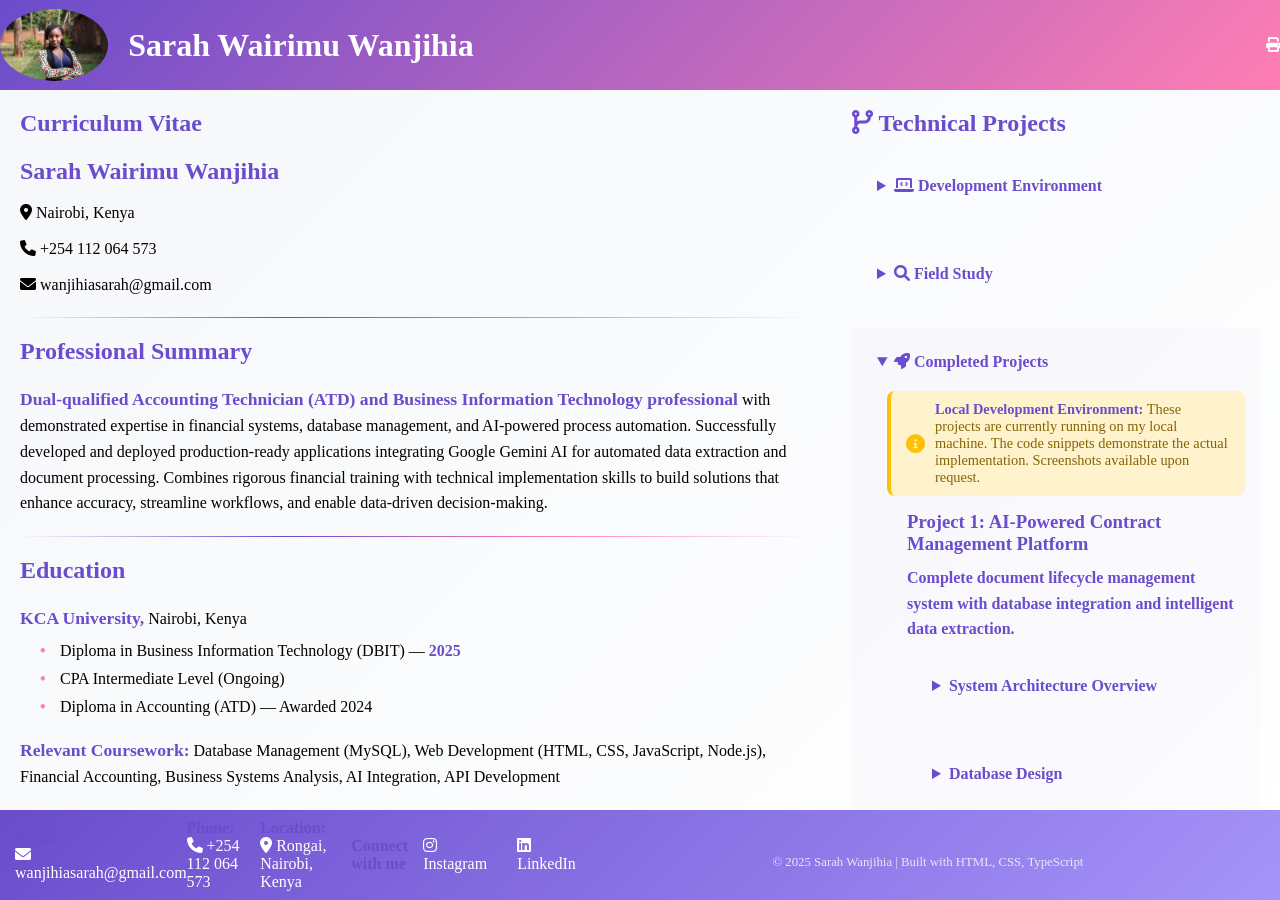
<file: index.html>
<!DOCTYPE html>
<html>
 <head>
    <meta charset="UTF-8">
    <meta name="viewport" content="width=device-width, initial-scale=1.0">
    <title>Sarah Wanjihia - Dual-Qualified IT & Accounting Professional</title>
    <meta name="description" content="Sarah Wanjihia - Dual-qualified Accounting Technician (ATD) and Business Information Technology professional specializing in AI-powered process automation, database management, and financial systems.">
    <link rel="stylesheet" href="wanjihia.css">
    <link rel="stylesheet" href="https://cdnjs.cloudflare.com/ajax/libs/font-awesome/6.0.0/css/all.min.css">
 </head>
 <body>
    <div class="header">
        <img src="me.jpeg" alt="Sarah Wairimu Wanjihia">
        <h1 class="name">Sarah Wairimu Wanjihia</h1>
        <div style="margin-left: auto; display: flex; gap: 15px;">
            <a href="#" onclick="window.print(); return false;" style="color: white; text-decoration: none; font-size: 0.9rem;" title="Print CV">
                <i class="fas fa-print"></i>
            </a>
        </div>
    </div> 
    
    <!-- CV SECTION -->
    <div class="cv">
        <h2>Curriculum Vitae</h2>
        
        <!-- Personal Details -->
        <section>
            <p class="sarah">Sarah Wairimu Wanjihia</p>
            <p id="wairimu"><i class="fas fa-map-marker-alt"></i> Nairobi, Kenya</p> 
            <p><i class="fas fa-phone"></i> +254 112 064 573</p> 
            <p><i class="fas fa-envelope"></i> wanjihiasarah@gmail.com</p>
        </section>
        <hr>
        
        <!-- Professional Summary -->
        <section>
            <h2>Professional Summary</h2>
            <p><strong>Dual-qualified Accounting Technician (ATD) and Business Information Technology professional</strong> with demonstrated expertise in financial systems, database management, and AI-powered process automation. Successfully developed and deployed production-ready applications integrating Google Gemini AI for automated data extraction and document processing. Combines rigorous financial training with technical implementation skills to build solutions that enhance accuracy, streamline workflows, and enable data-driven decision-making.</p>
        </section>
        <hr>
        
        <!-- Education -->
        <section>
            <h2>Education</h2>
            <p><b>KCA University,</b> Nairobi, Kenya</p>
            <ul>
                <li>Diploma in Business Information Technology (DBIT) — <strong>2025</strong></li>
                <li>CPA Intermediate Level (Ongoing)</li>
                <li>Diploma in Accounting (ATD) — Awarded 2024</li>
            </ul>
            <p><b>Relevant Coursework:</b> Database Management (MySQL), Web Development (HTML, CSS, JavaScript, Node.js), Financial Accounting, Business Systems Analysis, AI Integration, API Development</p>
        </section>
        <hr>
        
        <!-- Technical Skills -->
        <section>
            <h2>Technical Skills</h2>
            <p><b>Web Development:</b> HTML, CSS, JavaScript, Node.js, Express.js</p>
            <p><b>Database:</b> MySQL (Design, Querying, Data Management, Optimization)</p>
            <p><b>AI & Automation:</b> Google Gemini AI Integration, Prompt Engineering, Data Extraction</p>
            <p><b>Financial Systems:</b> QuickBooks (Certified 2024), POS Systems, Financial Reporting</p>
            <p><b>Software & Tools:</b> Microsoft Office Suite, Canva, Git, REST APIs</p>
            <p><b>Professional Skills:</b> Business Process Analysis, Customer Relationship Management, Inventory Management, Problem-Solving</p>
        </section>
        <hr>
        
        <!-- Projects -->
        <section>
            <h2>Projects</h2>
            
            <p><b>KPLC Billing Data Extraction & Database System</b><br>
            <em>Mutall Business (Professional Attachment) | 2025</em></p>
            <ul>
                <li>Architected and deployed AI-powered web application using Google Gemini AI that automates extraction of billing data from KPLC text, eliminating manual data entry</li>
                <li>Designed and implemented normalized MySQL database schema to store and track billing records for 30+ accounts</li>
                <li>Built intuitive frontend enabling batch processing with one-click copy/paste functionality</li>
                <li>Engineered backend services parsing unstructured text to structured JSON with 95%+ extraction accuracy</li>
                <li><b>Tech Stack:</b> TypeScript, Node.js, Express.js, Google Gemini AI, MySQL, HTML/CSS</li>
            </ul>
            
            <p><b>Rental Agreement Automation System</b><br>
            <em>Mutall Business | 2025</em></p>
            <ul>
                <li>Developed production-ready document processing system converting Word/PDF contracts into interactive HTML forms using AI-powered field mapping</li>
                <li>Integrated MySQL database to store client information and contract templates for dynamic document generation</li>
                <li>Built centralized TypeScript architecture replacing manual scripts with maintainable class-based structure</li>
                <li>Implemented automated field detection and data-id attribute mapping for seamless form integration</li>
                <li><b>Tech Stack:</b> TypeScript, Node.js, Express.js, Google Gemini AI, MySQL, HTML/CSS</li>
            </ul>
            
            <p><b>Vehicle Stock Tracking System</b><br>
            <em>Current Research Project | 2025</em></p>
            <ul>
                <li>Designing comprehensive inventory tracking system for parking facilities to monitor vehicle movement patterns</li>
                <li>Developing data collection methodology for tracking inflows, outflows, and occupancy rates</li>
                <li>Creating database schema for real-time vehicle inventory management</li>
            </ul>
        </section>
        <hr>
        
        <!-- Work Experience -->
        <section>
            <h2>Work Experience</h2>
            <p><b>Sales and Customer Service Representative</b></p>
            <p><em>Kiamaingi Hardware LTD | 2022 – 2024</em></p>
            <ul>
                <li>Processed high-volume sales transactions using POS systems while maintaining 100% accuracy in end-of-day reconciliations</li>
                <li>Generated and analyzed sales reports to support inventory management decisions, reducing stock discrepancies by 15%</li>
                <li>Created promotional marketing content using Canva, contributing to increased customer engagement</li>
                <li>Resolved customer inquiries and provided technical product information, developing strong communication and problem-solving skills</li>
                <li>Collaborated with management to streamline checkout procedures, reducing customer wait times by 20%</li>
            </ul>
        </section>
        <hr>
        
        <!-- Certifications -->
        <section>
            <h2>Certifications</h2>
            <ul>
                <li><b>Accounting Technician Diploma (ATD)</b> — KCA University, 2024</li>
                <li><b>QuickBooks Certified User</b> — Intuit, 2024</li>
                <li><b>Database Design & Management</b> — KCA University, 2025</li>
                <li><b>AI Integration Specialist</b> — Self-directed (Production Projects), 2025</li>
            </ul>
        </section>
        <hr>
        
        <!-- Additional Information -->
        <section>
            <h2>Additional Information</h2>
            <ul>
                <li><b>Languages:</b> English (Fluent), Swahili (Native)</li>
                <li><b>Availability:</b> Immediate</li>
                <li><b>Work Authorization:</b> Kenyan Citizen</li>
                <li><b>Professional Memberships:</b> KCA University Alumni Association</li>
            </ul>
        </section>
        <hr>
        
        <!-- References -->
        <section>
            <h2>References</h2>
            <p>Available upon request from:</p>
            <ul>
                <li>Mutall Business — Project Supervisor (Professional Attachment)</li>
                <li>Kiamaingi Hardware LTD — Former Manager</li>
                <li>KCA University — Academic Advisor</li>
            </ul>
        </section>
    </div> 
    
    <!-- TECHNICAL PROJECTS SECTION -->
   <div class="workplan">
    <h2><i class="fas fa-code-branch"></i> Technical Projects</h2>
    
    <details>
        <summary><i class="fas fa-laptop-code"></i> Development Environment</summary>
        <div>
            <section>
                <p>I have successfully installed and configured the following development tools and software:</p>
                
                <h4>Development Environment</h4>
                <div class="software-grid">
                    <div class="software-item">
                        <strong>Visual Studio Code</strong>
                        <p>Primary code editor</p>
                    </div>
                    <div class="software-item">
                        <strong>XAMPP</strong>
                        <p>Local web server</p>
                    </div>
                    <div class="software-item">
                        <strong>Apache NetBeans</strong>
                        <p>Java IDE</p>
                    </div>
                    <div class="software-item">
                        <strong>Node.js</strong>
                        <p>JavaScript runtime</p>
                    </div>
                </div> 
                
                <h4>Version Control & File Transfer</h4>
                <div class="software-grid">
                    <div class="software-item">
                        <strong>Git</strong>
                        <p>Version control</p>
                    </div>
                    <div class="software-item">
                        <strong>FileZilla</strong>
                        <p>FTP client</p>
                    </div>
                </div>
                
                <h4>Browsers & Testing</h4>
                <div class="software-grid">
                    <div class="software-item">
                        <strong>Google Chrome</strong>
                        <p>Development browser</p>
                    </div>
                    <div class="software-item">
                        <strong>Mozilla Firefox</strong>
                        <p>Testing browser</p>
                    </div>
                </div>
            </section>
        </div>
    </details>
    
    <details>
        <summary><i class="fas fa-search"></i> Field Study</summary>
        <div>
            <section>
                <h3>Vehicle Stock Taking in Parking Areas</h3>
                <p>This field study focuses on developing a comprehensive system for tracking and managing vehicles in parking facilities, with special emphasis on monitoring vehicle movement patterns and inventory management.</p>
                <h4>Data Collection Objectives</h4>
                <ul>
                    <li>Track <strong>vehicle inflows</strong> - all vehicles entering the parking facility</li>
                    <li>Monitor <strong>vehicle outflows</strong> - all vehicles exiting the parking facility</li>
                    <li>Record <strong>opening stock</strong> - vehicles present at start of observation</li>
                    <li>Document <strong>closing stock</strong> - vehicles remaining after observation period</li>
                </ul>
            </section>
        </div>
    </details>
    
    <!-- PROJECTS SECTION - OPEN BY DEFAULT -->
    <details open>
        <summary><i class="fas fa-rocket"></i> Completed Projects</summary>
        
        <div class="local-demo-note">
            <i class="fas fa-info-circle"></i>
            <span><strong>Local Development Environment:</strong> These projects are currently running on my local machine. The code snippets demonstrate the actual implementation. Screenshots available upon request.</span>
        </div>
        
        <div>
            <section>
                <!-- PROJECT 1: Digital Contract Management System -->
                <div class="project-card">
                    <h3>Project 1: AI-Powered Contract Management Platform</h3>
                    <p class="project-tagline"><strong>Complete document lifecycle management system with database integration and intelligent data extraction.</strong></p>
                    
                    <details>
                        <summary><u>System Architecture Overview</u></summary>
                        <h4>What I Built</h4>
                        <p>An end-to-end document management platform that transforms how rental agreements are created, stored, and managed. The system combines AI-powered document processing with a robust database backend to automate the entire contract lifecycle.</p>
                        
                        <h4>Key Achievements</h4>
                        <ul>
                            <li><input type="checkbox" checked disabled> <strong>Architected complete MySQL database schema</strong> with 6 interconnected tables (contract, tenant, business, room, allocation, lawyer) handling complex relationships and data integrity</li>
                            <li><input type="checkbox" checked disabled> <strong>Integrated Google Gemini AI</strong> to automatically parse legal documents and map fields to database schema with intelligent field detection</li>
                            <li><input type="checkbox" checked disabled> <strong>Built Express.js backend API</strong> that processes Word, PDF, and TXT files through custom prompt engineering</li>
                            <li><input type="checkbox" checked disabled> <strong>Developed smart template system</strong> that dynamically populates HTML forms with live database records</li>
                            <li><input type="checkbox" checked disabled> <strong>Created advanced document navigation</strong> with search functionality that automatically expands relevant sections</li>
                            <li><input type="checkbox" checked disabled> <strong>Implemented tree view navigation</strong> for quick document traversal and section discovery</li>
                        </ul>
                    </details>
                    
                    <details>
                        <summary><u>Database Design</u></summary>
                        <h4>MySQL Schema Architecture</h4>
                        <ul>
                            <li><strong>contract table:</strong> 20+ fields including rent calculations, deposit terms, service charges, payment schedules, and increment rates</li>
                            <li><strong>tenant table:</strong> Personal details, next of kin information, contact details, and postal address</li>
                            <li><strong>business table:</strong> Landlord/agent banking details, account information, and physical address</li>
                            <li><strong>room table:</strong> Property specifications, floor numbers, unit IDs, and square footage</li>
                            <li><strong>allocation table:</strong> Links tenants to specific rooms with start/end dates and contract references</li>
                            <li><strong>lawyer table:</strong> Legal representative information for contract preparation</li>
                        </ul>
                        <p><em>Implemented proper foreign key relationships, data integrity constraints, and optimized indexes for performance.</em></p>
                    </details>
                    
                    <details>
                        <summary><u>Scenic Contract Implementation</u></summary>
                        <h4>Project Objectives</h4>
                        <ul>
                            <li><input type="checkbox" checked disabled> Acquired and analyzed scenic contract document structure</li>
                            <li><input type="checkbox" checked disabled> Converted Word document to semantic HTML using Gemini AI with proper field mapping</li>
                            <li><input type="checkbox" checked disabled> Mapped 40+ form fields to database schema with data-id attributes for dynamic population</li>
                            <li><input type="checkbox" checked disabled> Implemented color-coded placeholders for different field types</li>
                            <li><input type="checkbox" checked disabled> Created user-friendly interface with collapsible sections for better document navigation</li>
                        </ul>
                        <div style="margin: 15px 0;">
                            <button class="project-button" onclick="viewTenancyagreement()"><i class="fas fa-file-word"></i> View Original Document</button>
                        </div>
                    </details>
                    
                    <details>
                        <summary><u>Rental Agreement Automation (AI-Powered)</u></summary>
                        <h4>Project Summary</h4>
                        <p>Refactored the entire contract processing system to use a centralized TypeScript architecture. Built a robust class-based structure that replaces manual scripts with maintainable, scalable code.</p>
                        
                        <h4>Key Technical Achievements</h4>
                        <ul>
                            <li><input type="checkbox" checked disabled> <strong>Centralized TypeScript Architecture:</strong> Created <code>agreement</code> class extending base page class with 30+ methods for document manipulation</li>
                            <li><input type="checkbox" checked disabled> <strong>Template Management System:</strong> Built template manager with dynamic switching between different contract templates</li>
                            <li><input type="checkbox" checked disabled> <strong>Database Integration:</strong> Implemented <code>populate_select()</code> and <code>fill_template_with_details()</code> that fetch live tenant data using complex SQL joins</li>
                            <li><input type="checkbox" checked disabled> <strong>Smart Population:</strong> Created <code>populate_template()</code> that maps database records to HTML data-id attributes using CSS selectors</li>
                            <li><input type="checkbox" checked disabled> <strong>Document Navigation:</strong> Built tree walker algorithms that generate clickable document outlines for quick section access</li>
                            <li><input type="checkbox" checked disabled> <strong>Search Functionality:</strong> Implemented regex-based search with range objects, highlight management, and automatic section expansion</li>
                            <li><input type="checkbox" checked disabled> <strong>Data Extraction Modal:</strong> Created dialog that displays all form fields with their current values for review</li>
                            <li><input type="checkbox" checked disabled> <strong>Print Optimization:</strong> Built print function that opens all details sections for complete document printing</li>
                        </ul>
                        
                        <h4>Code Highlight: Template Population</h4>
                        <pre class="code-block">
// Dynamically populate HTML template with database records
populate_template(record: Record&lt;string, unknown&gt;): void {
    for (const column in record) {
        const selector = `[data-id='${column}']`;
        const elements = Array.from(document.querySelectorAll(selector));
        const value = record[column] != null ? String(record[column]) : '';
        elements.forEach(el => el.textContent = value);
    }
}</pre>
                        
                        <h4>Code Highlight: Document Search</h4>
                        <pre class="code-block">
// Search with automatic section expansion and highlighting
private search_keyword(keyword: string): void {
    const targets: Array&lt;Text&gt; = this.get_target_nodes(keyword);
    const morsel: TreeWalker = this.get_morsel(targets);
    this.expand(morsel); // Opens all relevant details sections
    targets.forEach((target) => this.highlight_keywords(target, keyword));
}</pre>
                        
                        <div style="margin: 20px 0; text-align: right;">
                            <button class="project-button" onclick="viewAutomationProject()"><i class="fas fa-external-link-alt"></i> Launch Project Demo</button>
                        </div>
                    </details>
                </div>
                
                <!-- PROJECT 2: KPLC Data Extraction System -->
                <div class="project-card" style="margin-top: 40px;">
                    <h3>Project 2: AI-Powered KPLC Bill Processing Platform</h3>
                    <p class="project-tagline"><strong>End-to-end system that automates extraction of utility billing data using Google Gemini AI with database storage.</strong></p>
                    
                    <details>
                        <summary><u>System Overview</u></summary>
                        <h4>What I Built</h4>
                        <p>A complete data processing pipeline that eliminates manual entry of KPLC bill information. Users simply copy text from the KPLC website, click "Paste" for any account, and the system automatically extracts, structures, and stores 8 key data points including account numbers, meter readings, balances, and due dates.</p>
                        
                        <h4>Key Achievements</h4>
                        <ul>
                            <li><input type="checkbox" checked disabled> <strong>Built Express.js backend API</strong> with custom prompt engineering specifically designed for Kenyan utility context</li>
                            <li><input type="checkbox" checked disabled> <strong>Integrated Google Gemini AI</strong> to parse unstructured KPLC text into typed JSON with 95%+ extraction accuracy</li>
                            <li><input type="checkbox" checked disabled> <strong>Designed smart clipboard manager</strong> with DOM traversal algorithms to link 30+ accounts to their respective data</li>
                            <li><input type="checkbox" checked disabled> <strong>Created batch processing interface</strong> supporting 30+ accounts with one-click copy/paste operations</li>
                            <li><input type="checkbox" checked disabled> <strong>Implemented database storage pipeline</strong> converting AI output to MySQL-compatible format via questionnaire system</li>
                            <li><input type="checkbox" checked disabled> <strong>Added visual feedback system</strong> with success states and disabled buttons after successful processing</li>
                        </ul>
                    </details>
                    
                    <details>
                        <summary><u>Technical Architecture</u></summary>
                        
                        <h4>Frontend (TypeScript)</h4>
                        <ul>
                            <li><strong>clipboard_manager class:</strong> Core logic with methods for account detection, copy, and paste operations</li>
                            <li><strong>Smart Account Detection:</strong> DOM traversal using <code>closest('tr')</code> and child indexing to map buttons to specific accounts</li>
                            <li><strong>Visual Feedback:</strong> Success states with class changes and button disable after processing</li>
                            <li><strong>Responsive CSS Grid:</strong> 30/70 split layout with iframe embedding of live KPLC self-service portal</li>
                        </ul>
                        
                        <h4>Backend (Node.js/Express)</h4>
                        <ul>
                            <li><strong>REST API Endpoint:</strong> <code>/process-kplc</code> accepting POST requests with clipboard text</li>
                            <li><strong>File System Integration:</strong> Dynamically reads <code>prompt.txt</code> and <code>interface.ts</code> for AI context</li>
                            <li><strong>Google Gemini AI Client:</strong> Configured with custom model parameters for optimal extraction</li>
                            <li><strong>JSON Cleaning Pipeline:</strong> Removes markdown code fences from AI responses for clean parsing</li>
                            <li><strong>Health Check:</strong> <code>/health</code> endpoint for monitoring service availability</li>
                        </ul>
                        
                        <h4>TypeScript Interface Definition</h4>
                        <pre class="code-block">
export interface kplc_data {
  account_number: string;    // KPLC account identifier
  meter_number: string;      // Physical meter ID  
  current_reading: string;   // Latest consumption reading
  balance: number;           // Amount due in KSh
  bill_date: string;         // Statement date (YYYY-MM-DD)
  due_date: string;          // Payment deadline
  bill_reference: string;    // Invoice reference number
  raw_snippets: string[];    // Original text for audit trail
}</pre>
                    </details>
                    
                    <details>
                        <summary><u>Prompt Engineering Strategy</u></summary>
                        <h4>Custom AI Instructions</h4>
                        <p>Engineered a sophisticated prompt strategy for Kenyan utility context:</p>
                        <ul>
                            <li><strong>Role Definition:</strong> "Data Extraction and Processing Specialist" - sets AI persona</li>
                            <li><strong>Task Specification:</strong> Extract and transform KPLC website text into structured data</li>
                            <li><strong>Context Awareness:</strong> Understanding of Kenyan utility billing formats and conventions</li>
                            <li><strong>7-Step Reasoning Pipeline:</strong>
                                <ol style="margin-left: 20px; margin-top: 5px;">
                                    <li>Analyze clipboard text for key data categories</li>
                                    <li>Clean text by removing navigation elements and ads</li>
                                    <li>Extract values using pattern recognition</li>
                                    <li>Organize data into interface-compatible fields</li>
                                    <li>Handle inconsistencies and missing data</li>
                                    <li>Format according to requirements</li>
                                    <li>Convert dates to MySQL format (YYYY-MM-DD)</li>
                                </ol>
                            </li>
                        </ul>
                    </details>
                    
                    <details>
                        <summary><u>Key Code Highlights</u></summary>
                        
                        <h4>Smart Account Detection</h4>
                        <pre class="code-block">
// Find which account the user is working with
get_account_number(button: HTMLButtonElement): string {
    const table_row = button.closest('tr');
    const account_number_cell = table_row?.children[1];
    return account_number_cell?.textContent?.trim() || '';
}</pre>
                        
                        <h4>AI Integration with Custom Prompt</h4>
                        <pre class="code-block">
// Load prompt and interface, send to Gemini
const prompt_text = await fs.readFile("./prompt.txt", "utf8");
const interface_text = await fs.readFile("./interface.ts", "utf8");

const contents = [{
  role: "user", 
  parts: [{
    text: prompt_text + "\n\nINTERFACE:\n" + interface_text + "\n\nTEXT:\n" + text
  }]
}];</pre>
                        
                        <h4>Database Storage Pipeline</h4>
                        <pre class="code-block">
// Convert AI output to database-ready layout
const layout:Array&lt;label&gt; = [
    [data.account_number, 'eaccount', 'num'],
    [data.balance, 'ebill', 'current_amount'],
    [data.meter_number, 'emeter', 'num'],
    [data.current_reading, 'ereading','value'],
    [data.bill_date,'ereading', 'date'],
    [data.due_date, 'ebill','due_date'],    
];

// Store in MySQL database
await exec("questionnaire", ["mutallco_rental"], "load_common", [layout]);</pre>
                        
                        <div style="margin: 20px 0; text-align: right;">
                            <button class="project-button" onclick="viewKPLCProject()"><i class="fas fa-external-link-alt"></i> Launch Project Demo</button>
                        </div>
                    </details>
                    
                    <details>
                        <summary><u>Challenges Solved</u></summary>
                        <ul>
                            <li><strong>Inconsistent KPLC text formatting:</strong> Engineered prompts to handle variations in bill presentation across different account types</li>
                            <li><strong>Cross-account tracking:</strong> Built DOM-based mapping to link 30+ buttons to their specific account numbers</li>
                            <li><strong>AI response cleaning:</strong> Created pipeline to remove markdown code fences that Gemini wraps JSON responses in</li>
                            <li><strong>Database compatibility:</strong> Transformed AI-generated JSON into format matching existing mutallco_rental schema</li>
                            <li><strong>User experience:</strong> Added visual feedback so users know when processing is complete and successful</li>
                            <li><strong>Error handling:</strong> Implemented proper error propagation from backend to frontend with user-friendly messages</li>
                        </ul>
                    </details>
                    
                    <details>
                        <summary><u>Data Flow Diagram</u></summary>
                        <pre class="code-block" style="font-family: monospace; line-height: 1.4;">
┌──────────────┐     ┌──────────────┐     ┌──────────────┐
│   User       │     │  Clipboard    │     │   Express    │
│  Copies      │────▶│   Manager     │────▶│   Server     │
│  KPLC Text   │     │  (kplc.ts)    │     │  (gemini.ts) │
└──────────────┘     └──────────────┘     └──────────────┘
                                                  │
                                                  ▼
┌──────────────┐     ┌──────────────┐     ┌──────────────┐
│   MySQL      │     │   Database    │     │   Google     │
│  Database    │◀────│    Layout     │◀────│   Gemini AI  │
│  Storage     │     │  Conversion   │     │  Processing  │
└──────────────┘     └──────────────┘     └──────────────┘</pre>
                    </details>
                </div>
            </section>
        </div>
    </details>
    </div>
    
    <script>
        // Function to view Tenancy Agreement
        function viewTenancyagreement() 
        {
            window.open('tenancy.docx', '_blank');
        }
        
        // Function to view Scenic Contract
        function viewScenicContract() 
        {
            window.open('scenic.html', '_blank');
        }
        
        // Function to view KPLC Project
        function viewKPLCProject() 
        {
          window.open('http://localhost/kplc/v/code/kplc.html', '_blank');
        }
        
        // Function to view Automation Project
        function viewAutomationProject() 
        {
          window.open('http://localhost/agreements/v/code/pact.html', '_blank');
        }
    </script>
    
    <!-- FOOTER -->
    <div class="foot visible">
        <div>
            <strong>Email:</strong><br>
            <i class="fas fa-envelope"></i> wanjihiasarah@gmail.com
        </div>
        <div>
            <strong>Phone:</strong><br>
            <i class="fas fa-phone"></i> +254 112 064 573
        </div>
        <div>
            <strong>Location:</strong><br>
            <i class="fas fa-map-marker-alt"></i> Rongai, Nairobi, Kenya
        </div>
        <div class="social-links">
            <strong>Connect with me</strong><br>
            <a href="https://www.instagram.com/_wan_jihia" class="social-button" target="_blank" rel="noopener noreferrer">
                <i class="fab fa-instagram"></i> Instagram
            </a>
            <a href="https://www.linkedin.com/in/sarah-wanjihia-77959b32a/" class="social-button" target="_blank" rel="noopener noreferrer">
                <i class="fab fa-linkedin"></i> LinkedIn
            </a>
        </div>
        <div style="width: 100%; text-align: center; margin-top: 15px; font-size: 0.8rem; opacity: 0.8;">
            © 2025 Sarah Wanjihia | Built with HTML, CSS, TypeScript
        </div>
    </div>  
    
 </body>
</html>
</file>
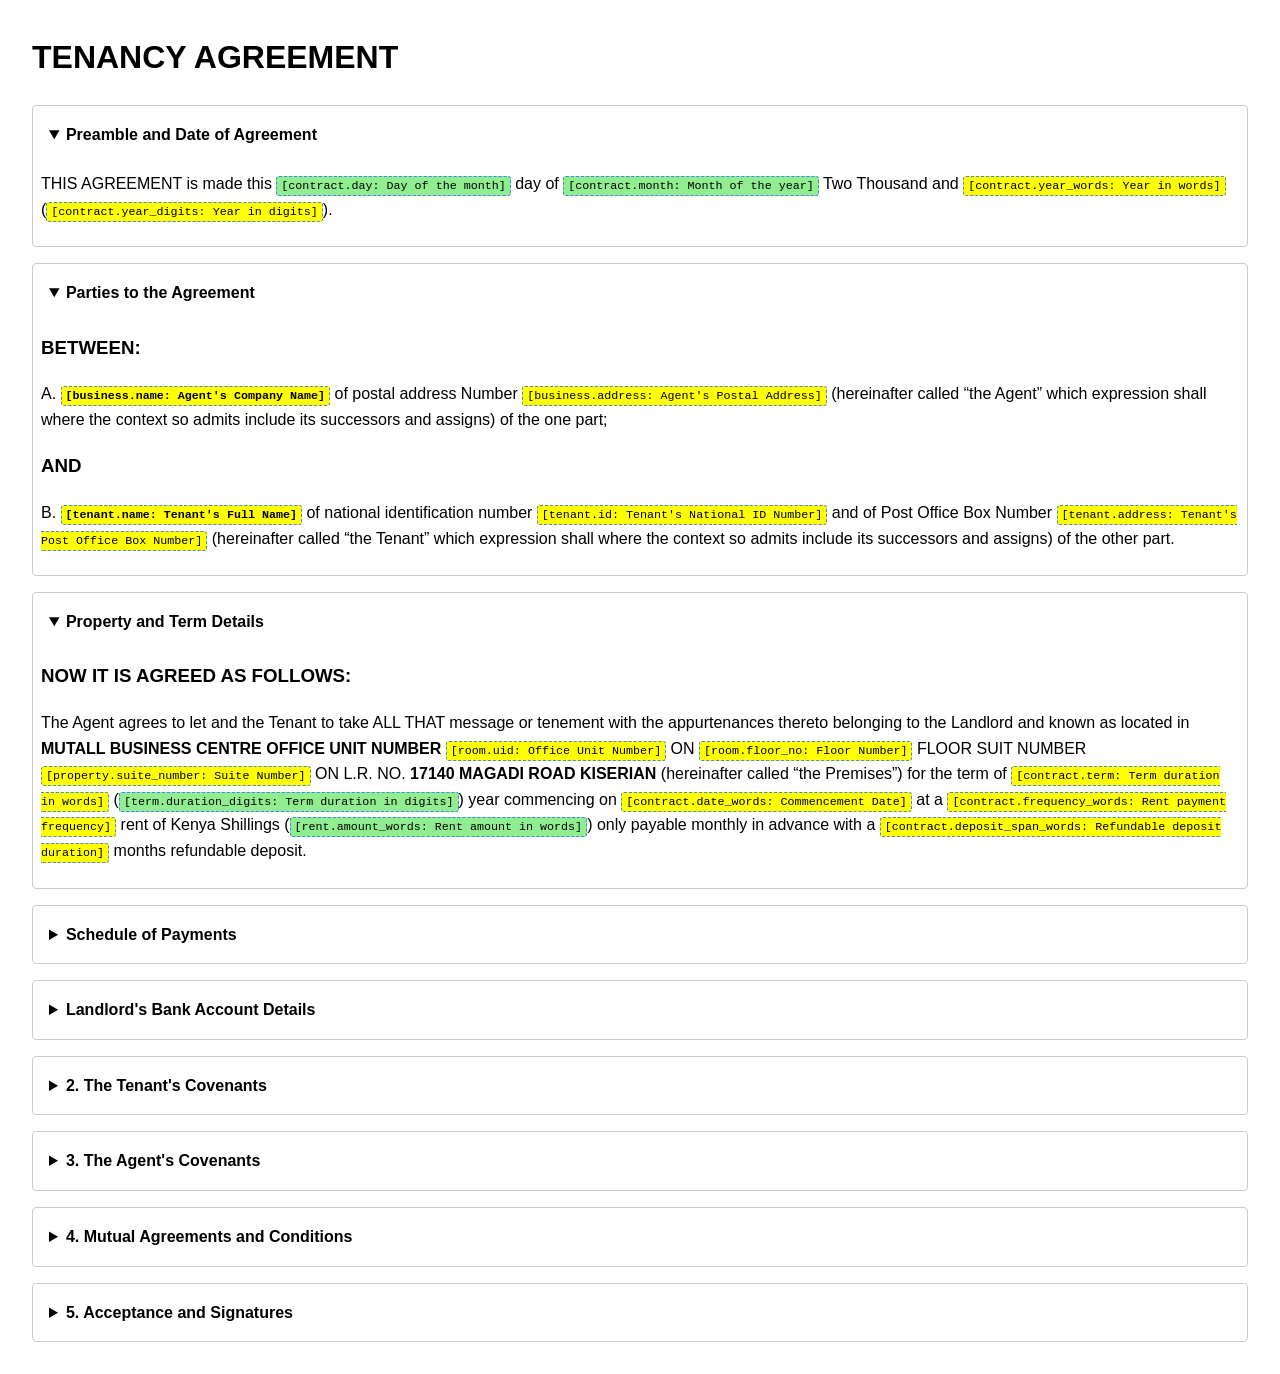
<file: scenic.html>
<!DOCTYPE html>
<html lang="en">

<head>
    <meta charset="UTF-8">
    <meta name="viewport" content="width=device-width, initial-scale=1.0">
    <title>Tenancy Agreement Template</title>
    <style>
        body {
            font-family: sans-serif;
            line-height: 1.6;
            margin: 2em;
        }
        details {
            border: 1px solid #ccc;
            border-radius: 4px;
            margin-bottom: 1em;
            padding: 0.5em;
        }
        summary {
            font-weight: bold;
            cursor: pointer;
            padding: 0.5em;
        }
        span {
            border: 1px dashed #4285f4;
            padding: 2px 4px;
            border-radius: 3px;
            font-family: monospace;
            font-size: 0.9em;
        }
        table {
            width: 100%;
            border-collapse: collapse;
            margin-top: 1em;
        }
        th, td {
            border: 1px solid #ddd;
            padding: 8px;
            text-align: left;
        }
        th {
            background-color: #f2f2f2;
        }
    </style>
</head>

<body>

    <h1>TENANCY AGREEMENT</h1>

    <details open>
        <summary>Preamble and Date of Agreement</summary>
        <p>
            THIS AGREEMENT is made this
            <span style="background-color: lightgreen;" data-id="contract.day" data-description="Day of the month">[contract.day: Day of the month]</span> day of
            <span style="background-color: lightgreen;" data-id="contract.month" data-description="Month of the year">[contract.month: Month of the year]</span> Two Thousand and
            <span style="background-color: yellow;" data-id="contract.year_words" data-description="Year in words">[contract.year_words: Year in words]</span>
            (<span style="background-color: yellow;" data-id="contract.year_digits" data-description="Year in digits">[contract.year_digits: Year in digits]</span>).
        </p>
    </details>

    <details open>
        <summary>Parties to the Agreement</summary>
        <h3>BETWEEN:</h3>
        <p>
            A. <strong><span style="background-color: yellow;" data-id="business.name" data-description="Agent's Company Name">[business.name: Agent's Company Name]</span></strong> of postal address Number <span style="background-color: yellow;" data-id="business.address" data-description="Agent's Postal Address">[business.address: Agent's Postal Address]</span>
            (hereinafter called “the Agent” which expression shall where the context so admits include its successors and assigns) of the one part;
        </p>
        <h3>AND</h3>
        <p>
            B. <strong><span style="background-color: yellow;" data-id="tenant.name" data-description="Tenant's Full Name">[tenant.name: Tenant's Full Name]</span></strong> of national identification number <span style="background-color: yellow;" data-id="tenant.id" data-description="Tenant's National ID Number">[tenant.id: Tenant's National ID Number]</span> and of Post Office Box Number
            <span style="background-color: yellow;" data-id="tenant.address" data-description="Tenant's Post Office Box Number">[tenant.address: Tenant's Post Office Box Number]</span> (hereinafter called “the Tenant” which expression shall where the context so admits include its successors and assigns) of the other part.
        </p>
    </details>

    <details open>
        <summary>Property and Term Details</summary>
        <h3>NOW IT IS AGREED AS FOLLOWS:</h3>
        <p>
            The Agent agrees to let and the Tenant to take ALL THAT message or tenement with the appurtenances thereto belonging to the Landlord and known as located in <strong>MUTALL BUSINESS CENTRE OFFICE UNIT NUMBER</strong>
            <span style="background-color: yellow;" data-id="room.uid" data-description="Office Unit Number">[room.uid: Office Unit Number]</span> ON
            <span style="background-color: yellow;" data-id="room.floor_no" data-description="Floor Number">[room.floor_no: Floor Number]</span> FLOOR SUIT NUMBER
            <span style="background-color: yellow;" data-id="property.suite_number" data-description="Suite Number">[property.suite_number: Suite Number]</span> ON L.R. NO. <strong>17140 MAGADI ROAD KISERIAN</strong> (hereinafter called “the Premises”) for the term of
            <span style="background-color: yellow;" data-id="contract.term" data-description="Term duration in words">[contract.term: Term duration in words]</span> (<span style="background-color: lightgreen;" data-id="term.duration_digits" data-description="Term duration in digits">[term.duration_digits: Term duration in digits]</span>) year commencing on
            <span style="background-color: yellow;" data-id="contract.date_words" data-description="Commencement Date">[contract.date_words: Commencement Date]</span> at a
            <span style="background-color: yellow;" data-id="contract.frequency_words" data-description="Rent payment frequency (e.g., monthly/quarterly)">[contract.frequency_words: Rent payment frequency]</span> rent of Kenya Shillings
            (<span style="background-color: lightgreen;" data-id="rent.amount_words" data-description="Rent amount in words">[rent.amount_words: Rent amount in words]</span>) only payable monthly in advance with a
            <span style="background-color: yellow;" data-id="contract.deposit_span_words" data-description="Refundable deposit duration in words (e.g., Two)">[contract.deposit_span_words: Refundable deposit duration]</span> months refundable deposit.
        </p>
    </details>
    
    <details>
        <summary>Schedule of Payments</summary>
        <table>
            <thead>
                <tr>
                    <th>NO</th>
                    <th>ITEM</th>
                    <th>AMOUNT</th>
                    <th>DURATION</th>
                </tr>
            </thead>
            <tbody>
                <tr>
                    <td>1</td>
                    <td>RENT</td>
                    <td><span style="background-color: yellow;" data-id="contract.rent_calculation" data-description="Rent Amount">[contract.rent_calculation: Rent Amount]</span></td>
                    <td><span style="background-color: lightgreen;" data-id="payment.rent_duration" data-description="Rent Duration">[payment.rent_duration: Rent Duration]</span></td>
                </tr>
                <tr>
                    <td>2</td>
                    <td>OFFICE DEPOSIT</td>
                    <td><span style="background-color: yellow;" data-id="payment.office_deposit" data-description="Office Deposit Amount">[payment.office_deposit: Office Deposit Amount]</span></td>
                    <td><span style="background-color: lightgreen;" data-id="payment.office_deposit_duration" data-description="Office Deposit Duration">[payment.office_deposit_duration: Office Deposit Duration]</span></td>
                </tr>
                <tr>
                    <td>3</td>
                    <td>WATER DEPOSIT</td>
                    <td><span style="background-color: yellow;" data-id="payment.water_deposit" data-description="Water Deposit Amount">[payment.water_deposit: Water Deposit Amount]</span></td>
                    <td><span style="background-color: lightgreen;" data-id="payment.water_deposit_duration" data-description="Water Deposit Duration">[payment.water_deposit_duration: Water Deposit Duration]</span></td>
                </tr>
                <tr>
                    <td>4</td>
                    <td>ELECTRICITY DEPOSIT</td>
                    <td><span style="background-color: yellow;" data-id="payment.electricity_deposit" data-description="Electricity Deposit Amount">[payment.electricity_deposit: Electricity Deposit Amount]</span></td>
                    <td><span style="background-color: lightgreen;" data-id="payment.electricity_deposit_duration" data-description="Electricity Deposit Duration">[payment.electricity_deposit_duration: Electricity Deposit Duration]</span></td>
                </tr>
                <tr>
                    <td>5</td>
                    <td>SERVICE CHARGE</td>
                    <td><span style="background-color: yellow;" data-id="contract.service_charge" data-description="Service Charge Amount">[contract.service_charge: Service Charge Amount]</span></td>
                    <td><span style="background-color: lightgreen;" data-id="payment.service_charge_duration" data-description="Service Charge Duration">[payment.service_charge_duration: Service Charge Duration]</span></td>
                </tr>
                <tr>
                    <td>6</td>
                    <td>SECURITY FEE</td>
                    <td><span style="background-color: yellow;" data-id="payment.security_fee" data-description="Security Fee Amount">[payment.security_fee: Security Fee Amount]</span></td>
                    <td><span style="background-color: lightgreen;" data-id="payment.security_fee_duration" data-description="Security Fee Duration">[payment.security_fee_duration: Security Fee Duration]</span></td>
                </tr>
                <tr>
                    <td>7</td>
                    <td><strong>TOTAL PAID</strong></td>
                    <td><strong><span style="background-color: yellow;" data-id="contract.totalservicecharge" data-description="Total Amount Paid">[contract.totalservicecharge: Total Amount Paid]</span></strong></td>
                    <td></td>
                </tr>
            </tbody>
        </table>
    </details>

    <details>
        <summary>Landlord's Bank Account Details</summary>
        <p>
            <strong>Account Name:</strong> <span style="background-color: yellow;" data-id="business.account_details" data-description="Bank Account Name">[bank.account_name: Bank Account Name]</span><br>
            <strong>Bank:</strong> <span style="background-color: yellow;" data-id="bank.name" data-description="Bank Name">[bank.name: Bank Name]</span><br>
            <strong>Branch:</strong> <span style="background-color: yellow;" data-id="bank.branch" data-description="Bank Branch">[bank.branch: Bank Branch]</span><br>
            <strong>Account Number:</strong> <span style="background-color: yellow;" data-id="bank.account_number" data-description="Bank Account Number">[bank.account_number: Bank Account Number]</span>
        </p>
    </details>

    <details>
        <summary>2. The Tenant's Covenants</summary>
        <p>The Tenant hereby agrees with the AGENT as follows:</p>
        <ol type="i">
            <li>To pay the rent hereby reserved on the days and in the manner aforesaid clear of all deductions whatsoever; To occupy the premises upon payment of the rent. To pay the rent on or before the 10th day of each month, which rent shall be deposited to the Landlord's account. <strong>PROVIDED</strong> that it is hereby agreed that late payment of rent shall attract a Penalty of <strong>10%</strong> of the rent due per month.</li>
            <li>To pay all electricity, conservancy and water charges raised in respect of the Premises during the tenancy;</li>
            <li>To indemnify the landlord against any actions, claims or demands arising out of leakage or overflow of water from the PREMISES; or out of the tenancy.</li>
            <li>To use electric or gas cookers and not to use firewood or paraffin or other means of cooking in the Premises;</li>
            <li>To keep the Premises and fixtures therein clean and in good condition.</li>
            <li>To pay for the replacement or make good repair or restore all such of the fixtures and fittings as shall be broken, lost, damaged during the tenancy and to replace any keys (or the appropriate locks) which are shown on the inventory and which are lost, broken, damaged or destroyed;</li>
            <li>To be responsible for all damage which is incurred as the result of negligence or willful act on the part of the Tenant and/or occupant to walls, ceiling, floors, windows and doors and repair the same at the Tenant's expense if required to do so by the Landlord or the Landlord's authorized agents;</li>
            <li>To be responsible for all normal running repairs and maintenance in connection with internal plumbing, furniture, fittings, immersion heaters, windows, locks, handles and fasteners and ensure that they are in good working order before taking occupation of the Premises;</li>
            <li>To permit the landlord and or his agents at all reasonable times when convenient for the Tenant and on reasonable notice during the term with or without workmen or others to enter upon the Premises and view the state of repair and condition thereof or to do such works and things as may be required for any repairs, alterations, additions, improvements or renewals of the Premises or any part thereof or of electricity or water supply or drainage or any other part of the said Premises AND should any defects or want of repair be found which the Tenant shall be liable herein notice in writing thereof shall be given to the Tenant and the Tenant shall within fourteen (14) days after service of such notice commence and proceed diligently with the execution of repairs and works mentioned in such notice PROVIDED that if the Tenant fails to carry out such repairs to the Landlord's satisfaction it shall be lawful for the Landlord and / or its agents to enter upon the Premises and execute such repairs and works and the cost thereof (which expression shall include but not be limited to all legal costs and other expenditure whatsoever attendant thereon) shall be a debt due from the Tenant to the Landlord and be forthwith and summarily recoverable as additional rent;</li>
            <li>At all times during the three (3) calendar months immediately preceding the determination of the said term to permit the Landlord and/ or his agents to affix upon any part of the Premises but so as to cause no inconvenience to the Tenant a notice for re-letting the Premises and during the same three (3) months to permit intending tenants and others with written authority from the Landlord or its agents at reasonable times of the day and upon prior notice to view the premises;</li>
            <li>To keep the Demised Premises in such clean and tidy condition as is reasonably consistent with the Tenancy.</li>
            <li>NOT to make any alterations or additions to the Premises or to drive any nails screws or other fasteners into walls, floors, doors or ceiling without the consent in writing of the Landlord or his authorized agents;</li>
            <li>To use the Premises for <span style="background-color: yellow;" data-id="usage.purpose" data-description="Permitted use of premises">[usage.purpose: Permitted use of premises]</span> purposes only and not to carry on any form of business or use the Premises as a boarding house or for any other unauthorized purpose without the consent in writing of the Landlord or his authorized agents;</li>
            <li>NOT to sub-let the Premises during the period of the tenancy without the consent in writing of the Landlord or its authorized agents;</li>
            <li>Not to keep any domestic animals, pets etc that will interfere with the other tenant's quite enjoyment of their premises or destroy the compound or course any accidents whatsoever.</li>
            <li>NOT to do or permit or suffer to be done anything whereby any insurance of the said Premises against loss or damage by fire may become void or voidable or whereby the rate of premium for any such insurance may be increased and to repay to the Landlord all sums paid by way of increased premium and all expenses incurred by the Landlord in or about the renewal of any such policy rendered necessary by a breach of this covenant and all such payments shall be added to the rent herein before reserved and be recoverable as rent;</li>
            <li>In the event of the Premises or any part thereof being damaged or destroyed by fire at any time during the tenancy hereby created and the insurance money under any insurance policy against fire effected thereon by the Landlord being wholly or partly irrecoverable by reason solely or in part of any act or default of the Tenant then in every such case the Tenant will forthwith (in addition to the said rent) pay to the Landlord the whole or (as the case may require) a fair proportion of the cost of completely rebuilding and reinstating the Premises and any dispute as to the proportion to be so contributed by the Tenant or otherwise in respect of or arising out of this provision shall be referred to arbitration in accordance with the Arbitration Act or any statutory modifications or re-enactment thereof for the time being in force;</li>
            <li>NOT to do or permit or suffer to be done anything in or upon the Premises or any part thereof which may at any time be or become a nuisance or annoyance to the neighbours or injurious or detrimental to the reputation of the said Premises;</li>
            <li>To take every reasonable precaution to ensure that white ants or other destructive insects do not gain access to the premises and to notify the Landlord forthwith in the event of any infestations appearing;</li>
            <li>Not to use the Demised property for any dangerous noxious noisy or offensive trade or business manufacture or occupation nor for any illegal or immoral act or purpose;</li>
            <li>Not to abandon and or keep the demised property unoccupied for a period of 21 days without a written notice to the Landlord.</li>
            <li>Legal fees for preparation and completion of this Agreement and one copy thereof shall be shared equally between the Landlord and Tenant;</li>
            <li>At all times during the continuance of the term hereby created to comply with all laws, acts, rules, regulations or by-laws now or thereafter enacted, passed, made or issued by the Government of Kenya and any Municipal, Township, Local or other Authority in relation to the occupation, conduct or user of the PREMISES;</li>
        </ol>
    </details>

    <details>
        <summary>3. The Agent's Covenants</summary>
        <p>The AGENTS hereby agrees with the Tenant as follows:</p>
        <ol type="i">
            <li>To allow the Tenant to enjoy quiet possession for the term of the lease.</li>
            <li>To keep the structure and the outside of the Premises in a good state of repair and painted where necessary.</li>
            <li>To pay income tax if applicable.</li>
        </ol>
    </details>

    <details>
        <summary>4. Mutual Agreements and Conditions</summary>
        <p>IT IS HEREBY AGREED between the Agent and the Tenant as follows:</p>
        <ol type="i">
            <li>If the rent at any time during the period of the tenancy become more than fourteen (14) days in arrears whether legally demanded or not or if the Tenant shall omit to perform or to observe any of the convents herein contained the Landlord or its authorized agents retain the right to terminate the tenancy and assume possession of the Premises immediately and take whatever action they think fit to recover the arrears of rent PROVIDED that the Landlord may at its discretion give to the Tenant seven (7) days' notice of the breach and the proposed redress and if such notice is not complied with by the Tenant within the said seven (7) days then the landlord shall take without further notice to the Tenant whatever action the Landlord thinks fit to recover the arrears of rent and/or obtain the redress required including distress for rent.</li>
            <li>If the Tenant defaults in paying any sum referred to in this Agreement and shall continue in default for one month/one quater (or more from the day such payment falls due or as the case may be from the date of demand thereof from the Landlord and its agents then such sum together with interest thereon at the prevailing rate for overdraft facilities charged by banks from the date of such default until payment in full shall be recoverable (whether formally demanded or not) as rent arrears including legal charges;</li>
            <li>The Tenant shall be entitled to renew the term hereof for (3)years from the expiry of the term hereby created and shall if so desired deliver to the agents a written notice of such desire at least two (2) calendar months prior to expiry of the term hereof PROVIDED that there shall not at the time of such request be any existing breach or non-observance of any of the covenants agreements, conditions of provisions contained or implied herein on the part of the Tenant to be observed or performed. Subject as herein after provided the agents at the expense of the Tenant shall grant to the Tenant a further term of three (3) years from the expiration of the term hereby created containing the like covenants agreements conditions and provisions as are herein contained excepting that the rent payable shall be may be increased by 10% or as dictated by prevailing market conditions and shall be agreed between the parties hereto within a period of one (1) calendar month from the date of receipt by the Landlord of the Tenant's notice to renew time being of the essence and in default of such agreement the rent payable shall be assessed before expiry of the term hereby created by an Independent Valuer appointed by the Landlord as the then current rental value of the Premises. In default of the rent having been fixed by agreement or assessment as herein provided by the expiration of the term hereby created this option shall be null and void;</li>
            <li>To yield the premises at the expiration or sooner determination of the term hereby created in good and tenantable repair, order and condition in accordance with the Lessee's covenants hereinabove contained and with all locks, keys and fastenings complete.</li>
            <li>The security of the Premises shall be the Tenant's responsibility;</li>
            <li>Any notice required to be served shall be in writing and shall be sufficiently served upon either party if forwarded to that party in person or by registered post or left at the party's last known address in Kenya. A notice to the Tenant may be left at the Premises. A notice sent by post shall be deemed to have been given (7) days after the date of posting thereof;</li>
            <li>Two (2) months' rent is required as a deposit to be held by the Landlord for the duration of the tenancy. This sum shall be refunded without interest to the Tenant at the termination of the tenancy PROVIDED that all sums payable by the Tenant hereunder shall have been paid to the Landlord and the Landlord shall be entitled to deduct any sums due from the deposit for any repairs required to restore the premises to its former state.</li>
        </ol>
    </details>

    <details>
        <summary>5. Acceptance and Signatures</summary>
        <p>The Tenant hereby accepts this agreement subject to the conditions, restrictions and stipulations above set forth or referred to.</p>
        <p>Having read and understood this agreement, both parties have set their respective hands on this agreement this
            <span style="background-color: lightgreen;" data-id="signing.day" data-description="Day of signing">[signing.day: Day of signing]</span> day of
            <span style="background-color: lightgreen;" data-id="signing.month" data-description="Month of signing">[signing.month: Month of signing]</span>, 20<span style="background-color: lightgreen;" data-id="signing.year" data-description="Year of signing">[signing.year: Year of signing]</span>.
        </p>

        <table>
            <tr>
                <td><strong>Tenants Name:</strong></td>
                <td><span style="background-color: lightgreen;" data-id="tenant.name_signature" data-description="Tenant's Name (for signature)">[tenant.name_signature: Tenant's Name (for signature)]</span></td>
                <td><strong>Next of Kin:</strong></td>
                <td><span style="background-color: yellow;" data-id="tenant.next_of_kin" data-description="Tenant's Next of Kin Name">[tenant.next_of_kin: Tenant's Next of Kin Name]</span></td>
            </tr>
            <tr>
                <td><strong>ID No:</strong></td>
                <td><span style="background-color: lightgreen;" data-id="tenant.id_signature" data-description="Tenant's ID Number (for signature)">[tenant.id_signature: Tenant's ID Number (for signature)]</span></td>
                <td><strong>Kins' Contact:</strong></td>
                <td><span style="background-color: yellow;" data-id="tenant.kin_contact" data-description="Next of Kin's Contact Number">[tenant.kin_contact: Next of Kin's Contact Number]</span></td>
            </tr>
            <tr>
                <td><strong>Email address:</strong></td>
                <td><span style="background-color: yellow;" data-id="tenant.email" data-description="Tenant's Email Address">[tenant.email: Tenant's Email Address]</span></td>
                <td><strong>Relationship:</strong></td>
                <td><span style="background-color: yellow;" data-id="tenant.kin_relationship" data-description="Relationship to Next of Kin">[tenant.kin_relationship: Relationship to Next of Kin]</span></td>
            </tr>
             <tr>
                <td><strong>Signature:</strong></td>
                <td colspan="3" style="height: 50px;"><span style="background-color: lightgreen;" data-id="tenant.signature_placeholder" data-description="Tenant's Signature Area">[tenant.signature_placeholder: Tenant's Signature Area]</span></td>
            </tr>
        </table>
        
        <br>
        
        <table>
            <tr>
                <td><strong>SIGNED by the AGENT</strong></td>
            </tr>
            <tr>
                <td><strong>Agents Name:</strong> <span style="background-color: lightgreen;" data-id="agent.signer_name" data-description="Agent's Signer Name and Title">[agent.signer_name: Agent's Signer Name and Title]</span></td>
            </tr>
            <tr>
                <td style="height: 50px;"><strong>Signature:</strong> <span style="background-color: lightgreen;" data-id="agent.signature_placeholder" data-description="Agent's Signature Area">[agent.signature_placeholder: Agent's Signature Area]</span></td>
            </tr>
             <tr>
                <td><strong>For: SCENIC-LINK INVESTMENTS LTD</strong></td>
            </tr>
        </table>
    </details>

</body>
</html>
</file>
<file: wanjihia.css>
/* Remove default browser margins */
* {
    margin: 0;
}

/* Make page take full screen */
html, body {
    width: 100%;
    height: 100%;
}

/* Main grid layout */
body {
    display: grid;
    grid-template-areas: 
        'header header'
        'cv workplan'
        'footer footer';
    grid-template-columns: 65% 35%;
    grid-template-rows: 10% 80% 10%;
    overflow: hidden;
}

/* Header styling */
.header {
    grid-area: header;
    display: flex;
    align-items: center;
    justify-content: center;
    gap: 20px;
    background: linear-gradient(135deg, #6a4ccc 0%, #ff7eb3 100%);
    color: white;
}

/* Left section - can scroll */
.cv {
    grid-area: cv;
    overflow-y: auto;
    padding: 20px;
}

/* Right section - no scroll */
.workplan {
    grid-area: workplan;
    overflow: auto;
    padding: 20px;
}

/* Footer styling */
.foot {
    grid-area: footer;
    background: linear-gradient(135deg, #6a4ccc 0%, #a594f9 100%);
    color: white;
    padding: 15px;
    display: flex;
    justify-content: space-around;
    align-items: center;
}

/* Profile picture */
img {
    height: 80%;
    border-radius: 50%;
}

/* Section titles */
h2 {
    color: #6a4ccc;
    margin-bottom: 15px;
}

/* Dropdown sections */
details {
    margin-bottom: 20px;
    padding: 15px;
}

/* Dropdown titles */
summary {
    font-weight: bold;
    color: #6a4ccc;
}

/* Content inside dropdowns */
.cv div, .workplan div {
    margin-top: 10px;
    margin-left: 20px;
}

/* Lists */
ul, ol {
    margin-left: 20px;
    margin-bottom: 15px;
}

/* List items */
li {
    margin-bottom: 8px;
}

/* Social media links container */
.social-links {
    display: flex;
    flex-direction: row;
    align-items: center;
}

/* Social media buttons */
.social-button {
    color: white;
    padding: 8px 15px;
    text-decoration: none;
}

/* Main name in header */
.name {
    font-size: 2rem;
    font-weight: bold;
}

/* Name in CV section */
.sarah {
    font-size: 1.5rem;
    font-weight: bold;
    color: #6a4ccc;
}
/* ===== ADD THESE STYLES TO THE END OF YOUR EXISTING wanjihia.css ===== */
/* These enhance the CV content without modifying your original styles */

/* Section styling for better readability */
section {
    margin-bottom: 20px;
}

/* Bold text emphasis */
b, strong {
    color: #6a4ccc;
}

/* Horizontal rule styling */
hr {
    border: 0;
    height: 1px;
    background: linear-gradient(90deg, transparent, #6a4ccc, #ff7eb3, transparent);
    margin: 20px 0;
}

/* Paragraph spacing */
p {
    margin-bottom: 10px;
    line-height: 1.6;
}

/* List styling enhancement */
ul {
    list-style-type: none;
    padding-left: 0;
}

ul li {
    position: relative;
    padding-left: 20px;
    margin-bottom: 10px;
}

ul li:before {
    content: "•";
    color: #ff7eb3;
    font-weight: bold;
    position: absolute;
    left: 0;
}

/* Nested lists */
ul ul {
    margin-left: 20px;
    margin-top: 5px;
}

ul ul li:before {
    content: "◦";
    color: #6a4ccc;
}

/* Project titles in CV */
.cv p b, .cv p strong {
    display: inline-block;
    margin-top: 5px;
    font-size: 1.1rem;
}

/* Emphasized text */
em {
    color: #ff7eb3;
    font-style: normal;
    font-weight: 500;
}

/* Education section */
.cv ul li:contains("Diploma") {
    font-weight: 500;
}

/* Workplan details enhancement */
.workplan details[open] {
    background: rgba(106, 76, 204, 0.02);
}

/* Software grid from your workplan */
.software-grid {
    display: grid;
    grid-template-columns: repeat(auto-fit, minmax(150px, 1fr));
    gap: 15px;
    margin: 15px 0;
}

.software-item {
    background: linear-gradient(135deg, #f8f9fa, #ffffff);
    padding: 12px;
    border-radius: 8px;
    border-left: 3px solid #6a4ccc;
    transition: transform 0.2s ease;
}

.software-item:hover {
    transform: translateX(5px);
}

.software-item strong {
    display: block;
    color: #6a4ccc;
    margin-bottom: 5px;
}

.software-item p {
    margin: 0;
    font-size: 0.9rem;
    color: #666;
}

/* Button styling for workplan buttons */
.workplan button {
    background: linear-gradient(135deg, #6a4ccc, #ff7eb3);
    color: white;
    border: none;
    padding: 8px 16px;
    border-radius: 20px;
    cursor: pointer;
    font-size: 0.9rem;
    margin: 10px 0;
    transition: all 0.3s ease;
}

.workplan button:hover {
    transform: translateY(-2px);
    box-shadow: 0 5px 15px rgba(106, 76, 204, 0.3);
}

/* Checkbox styling in workplan */
.workplan input[type="checkbox"] {
    margin-right: 8px;
    accent-color: #6a4ccc;
}

/* Code tag styling */
code {
    background: #f0f0f0;
    padding: 2px 6px;
    border-radius: 4px;
    font-size: 0.9em;
    color: #6a4ccc;
}

/* Field study section */
.workplan h3, .workplan h4 {
    color: #6a4ccc;
    margin: 15px 0 10px 0;
}

.workplan h4 {
    color: #ff7eb3;
}

/* Social links enhancement */
.social-button i {
    margin-right: 5px;
}

.social-button:hover {
    text-decoration: underline;
    opacity: 0.9;
}

/* Responsive adjustments - keeps your grid intact */
@media (max-width: 768px) {
    /* Your existing media queries remain, we're just adding content adjustments */
    .software-grid {
        grid-template-columns: 1fr;
    }
    
    ul li {
        padding-left: 15px;
    }
}

/* Print styles - if someone prints your CV */
@media print {
    .header, .workplan, .foot, .social-links {
        display: none;
    }
    
    body {
        display: block;
        overflow: visible;
    }
    
    .cv {
        overflow: visible;
        padding: 0;
    }
    
    hr {
        background: #ccc;
    }
}

/* Smooth scrolling for the whole page */
html {
    scroll-behavior: smooth;
}

/* Selection highlight */
::selection {
    background: #ff7eb3;
    color: white;
}

/* Workplan details summary styling */
.workplan details summary {
    cursor: pointer;
    padding: 10px;
    border-radius: 5px;
    transition: background 0.2s ease;
}

.workplan details summary:hover {
    background: rgba(106, 76, 204, 0.05);
}

.workplan details summary u {
    text-decoration: none;
    font-weight: bold;
}

/* Add a subtle pattern to the background */
body {
    background: linear-gradient(135deg, #f5f7fa 0%, #ffffff 100%);
}
pre {
    white-space: pre-wrap;
    word-wrap: break-word;
    font-size: 0.85rem;
    border: 1px solid #ddd;
}
/* Add at the end of your CSS file */
.local-demo-note {
    background: #fff3cd;
    color: #856404;
    padding: 10px 15px;
    border-radius: 8px;
    margin: 15px 0;
    font-size: 0.9rem;
    display: flex;
    align-items: center;
    gap: 10px;
    border-left: 4px solid #ffc107;
}

.local-demo-note i {
    font-size: 1.2rem;
    color: #ffc107;
}
/* Better spacing for project sections */
.project-section {
    margin-bottom: 40px;
    padding-bottom: 20px;
    border-bottom: 1px solid #e0e0e0;
}

/* Make buttons consistent */
.project-button {
    background: linear-gradient(135deg, #6a4ccc, #ff7eb3);
    color: white;
    border: none;
    padding: 10px 20px;
    border-radius: 25px;
    cursor: pointer;
    font-size: 0.9rem;
    transition: all 0.3s ease;
}

.project-button:hover {
    transform: translateY(-2px);
    box-shadow: 0 5px 15px rgba(106, 76, 204, 0.3);
}

/* Visual indicator for clickable sections */
details summary {
    cursor: pointer;
    user-select: none;
}

details summary u {
    text-decoration: none;
    font-weight: 500;
}

details summary:hover u {
    text-decoration: underline;
    color: #ff7eb3;
}
/* ===== MOBILE RESPONSIVE FIXES ===== */
/* Add these at the very end of your wanjihia.css file */

/* Mobile first approach - better for all devices */
@media (max-width: 768px) {
    /* Reset the fixed grid for mobile */
    body {
        grid-template-areas: 
            'header'
            'cv'
            'workplan'
            'footer';
        grid-template-columns: 1fr;
        grid-template-rows: auto auto auto auto;
        overflow: auto;
        min-height: 100vh;
    }
    
    /* Header adjustments */
    .header {
        flex-direction: column;
        text-align: center;
        padding: 20px;
        gap: 15px;
    }
    
    .header h1 {
        font-size: 1.5rem;
    }
    
    .header img {
        width: 100px;
        height: 100px;
        object-fit: cover;
    }
    
    /* CV section */
    .cv {
        overflow-y: visible;
        max-height: none;
        padding: 15px;
    }
    
    /* Workplan section */
    .workplan {
        overflow: visible;
        max-height: none;
        padding: 15px;
    }
    
    /* Software grid - stack vertically on mobile */
    .software-grid {
        grid-template-columns: 1fr;
        gap: 10px;
    }
    
    /* Project cards */
    .project-card {
        padding: 15px;
    }
    
    /* Code blocks - make scrollable on mobile */
    pre {
        overflow-x: auto;
        white-space: pre-wrap;
        word-wrap: break-word;
        font-size: 0.75rem;
    }
    
    /* Buttons - full width on mobile */
    .project-button, 
    .workplan button {
        width: 100%;
        text-align: center;
        justify-content: center;
    }
    
    /* Project actions */
    .project-actions {
        flex-direction: column;
    }
    
    .project-actions button {
        width: 100%;
        margin-bottom: 10px;
    }
    
    /* Footer - stack vertically */
    .foot {
        flex-direction: column;
        text-align: center;
        gap: 15px;
        padding: 20px;
    }
    
    .contact-info {
        flex-direction: column;
        gap: 10px;
    }
    
    .social-links {
        flex-direction: column;
        gap: 10px;
    }
    
    /* Tables - make scrollable */
    table {
        display: block;
        overflow-x: auto;
        white-space: nowrap;
    }
    
    /* Section spacing */
    section {
        margin-bottom: 15px;
    }
    
    /* Headings */
    h2 {
        font-size: 1.3rem;
    }
    
    h3 {
        font-size: 1.2rem;
    }
    
    /* Fix spacing in CV */
    .cv ul li {
        margin-bottom: 8px;
        font-size: 0.95rem;
    }
    
    .cv p {
        font-size: 0.95rem;
    }
    
    /* Fix spacing in workplan */
    .workplan h4 {
        font-size: 1rem;
        margin-top: 15px;
    }
    
    /* Local demo note */
    .local-demo-note {
        flex-direction: column;
        text-align: center;
        padding: 12px;
    }
    
    .local-demo-note i {
        font-size: 1.5rem;
    }
}

/* Small phones (under 480px) */
@media (max-width: 480px) {
    .header h1 {
        font-size: 1.2rem;
    }
    
    h2 {
        font-size: 1.2rem;
    }
    
    .sarah {
        font-size: 1.2rem;
    }
    
    .workplan details summary {
        font-size: 0.9rem;
    }
    
    /* Reduce padding */
    .cv, .workplan {
        padding: 10px;
    }
    
    details {
        padding: 10px;
    }
}
</file>
